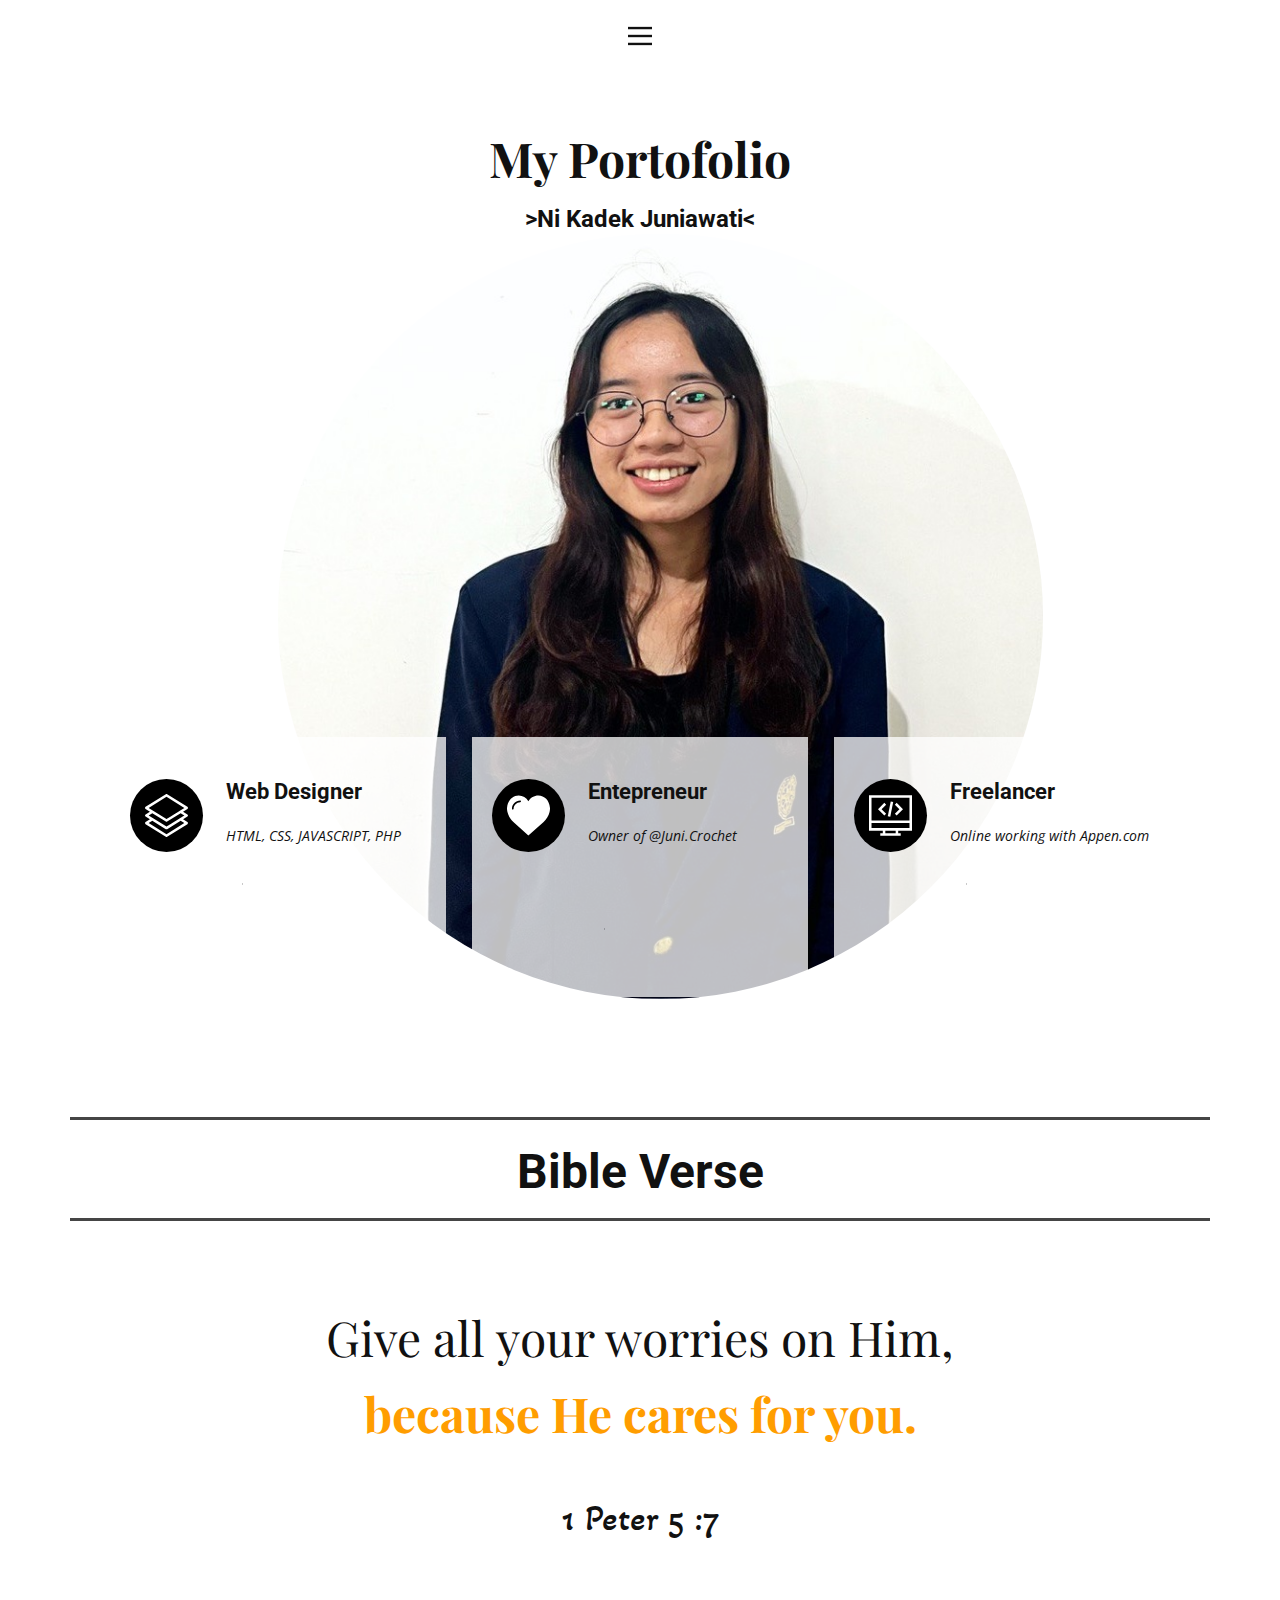
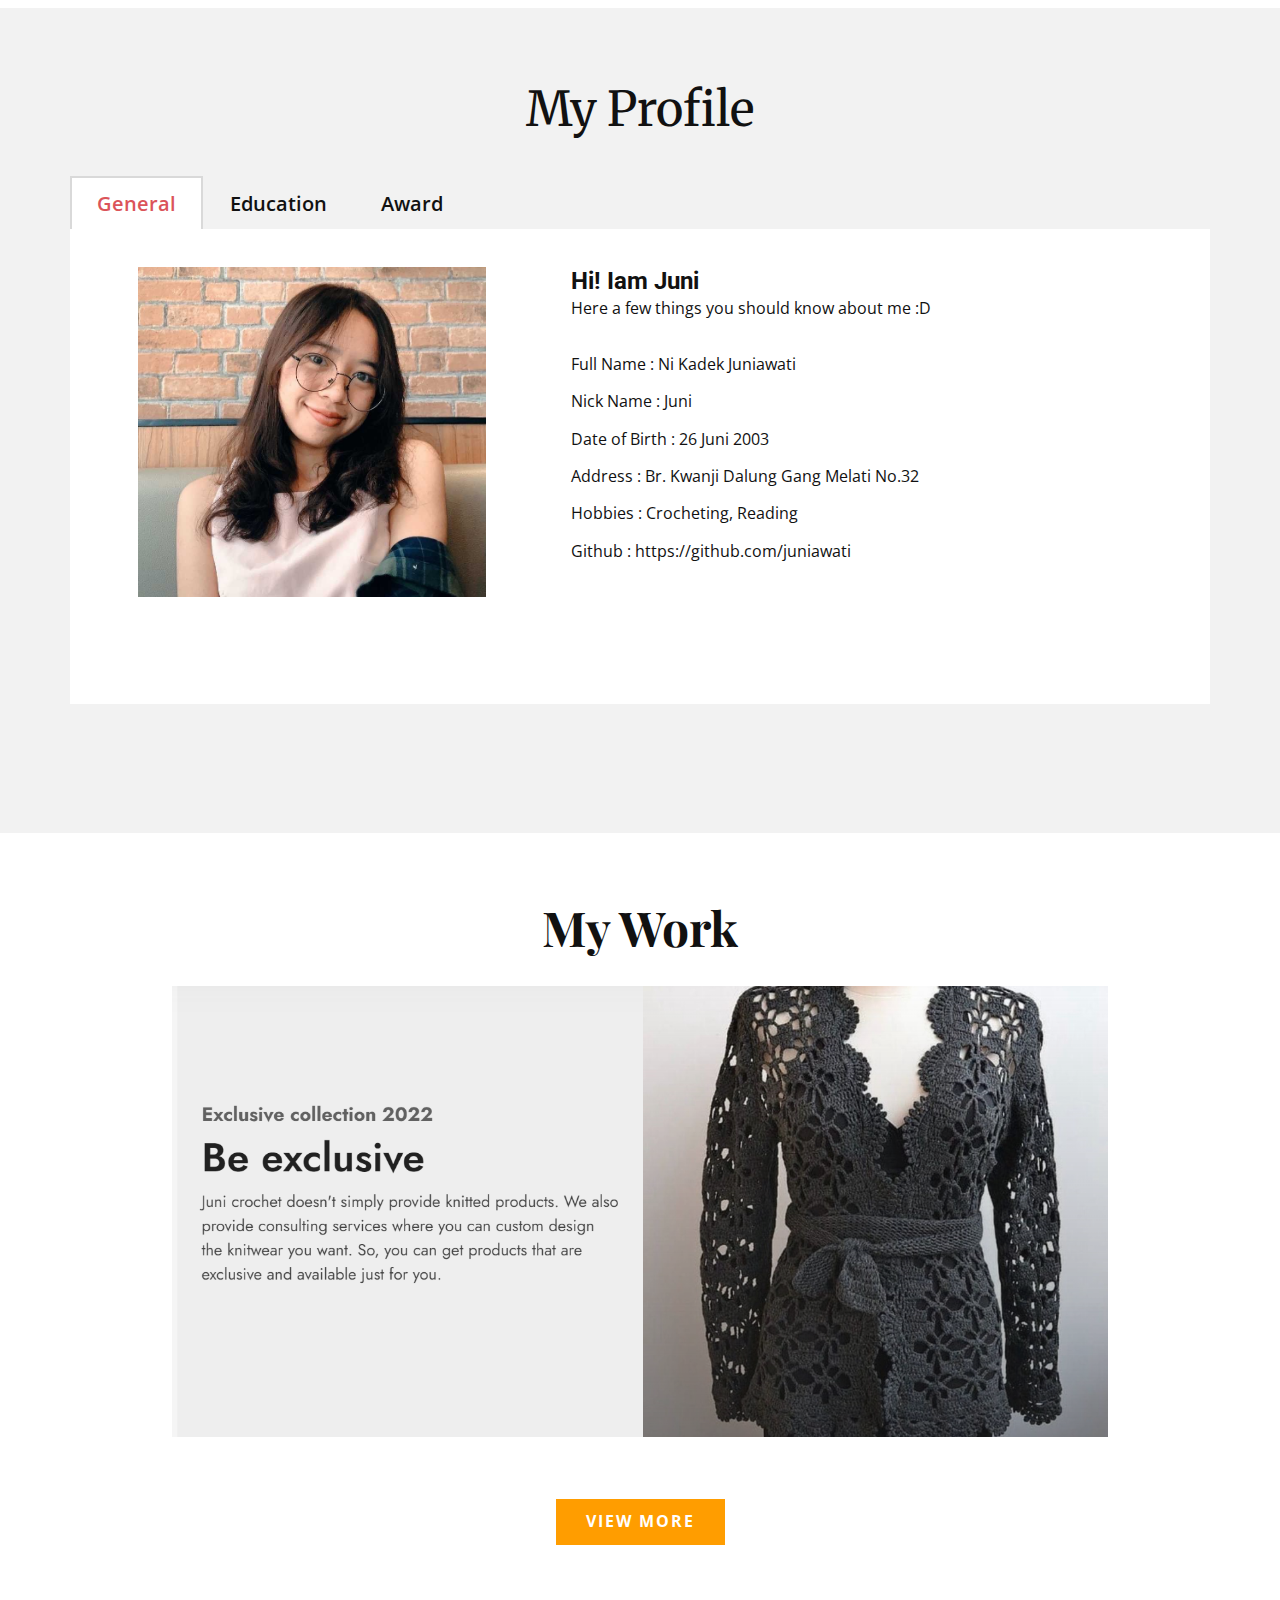
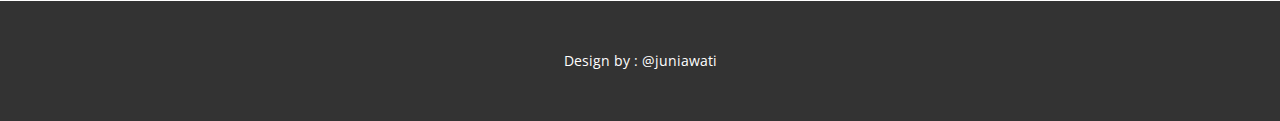
<file: index.html>
<!DOCTYPE html>
<html style="font-size: 16px;" lang="en"><head>
    <meta name="viewport" content="width=device-width, initial-scale=1.0">
    <meta charset="utf-8">
    <meta name="keywords" content="Mark Hudson resume, Oh feel if up to till like.&nbsp;He an thing rapid these after going drawn or.Timed she his law the spoil round defer.">
    <meta name="description" content="">
    <title>Home</title>
    <link rel="stylesheet" href="nicepage.css" media="screen">
<link rel="stylesheet" href="Home.css" media="screen">
    <script class="u-script" type="text/javascript" src="jquery.js" defer=""></script>
    <script class="u-script" type="text/javascript" src="nicepage.js" defer=""></script>
    <meta name="generator" content="Nicepage 4.20.1, nicepage.com">
    <link id="u-theme-google-font" rel="stylesheet" href="https://fonts.googleapis.com/css?family=Roboto:100,100i,300,300i,400,400i,500,500i,700,700i,900,900i|Open+Sans:300,300i,400,400i,500,500i,600,600i,700,700i,800,800i">
    <link id="u-page-google-font" rel="stylesheet" href="https://fonts.googleapis.com/css?family=Playfair+Display:400,400i,500,500i,600,600i,700,700i,800,800i,900,900i|Merriweather:300,300i,400,400i,700,700i,900,900i|Akaya+Kanadaka:400">
    
    
    
    
    
    <script type="application/ld+json">{
		"@context": "http://schema.org",
		"@type": "Organization",
		"name": ""
}</script>
    <meta name="theme-color" content="#478ac9">
    <meta property="og:title" content="Home">
    <meta property="og:type" content="website">
  </head>
  <body data-home-page="Home.html" data-home-page-title="Home" class="u-body u-xl-mode" data-lang="en"><header class="u-clearfix u-header u-header" id="sec-962d"><div class="u-clearfix u-sheet u-sheet-1">
        <nav class="u-align-left u-menu u-menu-hamburger u-offcanvas u-menu-1" data-responsive-from="XL">
          <div class="menu-collapse">
            <a class="u-button-style u-nav-link" href="#" style="padding: 4px 0px; font-size: calc(1em + 8px);">
              <svg class="u-svg-link" preserveAspectRatio="xMidYMin slice" viewBox="0 0 302 302" style=""><use xmlns:xlink="http://www.w3.org/1999/xlink" xlink:href="#svg-5c50"></use></svg>
              <svg xmlns="http://www.w3.org/2000/svg" xmlns:xlink="http://www.w3.org/1999/xlink" version="1.1" id="svg-5c50" x="0px" y="0px" viewBox="0 0 302 302" style="enable-background:new 0 0 302 302;" xml:space="preserve" class="u-svg-content"><g><rect y="36" width="302" height="30"></rect><rect y="236" width="302" height="30"></rect><rect y="136" width="302" height="30"></rect>
</g><g></g><g></g><g></g><g></g><g></g><g></g><g></g><g></g><g></g><g></g><g></g><g></g><g></g><g></g><g></g></svg>
            </a>
          </div>
          <div class="u-nav-container">
            <ul class="u-nav u-unstyled u-nav-1"><li class="u-nav-item"><a class="u-button-style u-nav-link u-text-active-palette-1-base u-text-hover-palette-2-base" href="Home.html" style="padding: 10px 20px;">Home</a>
</li><li class="u-nav-item"><a class="u-button-style u-nav-link u-text-active-palette-1-base u-text-hover-palette-2-base" href="About.html" style="padding: 10px 20px;">About</a>
</li><li class="u-nav-item"><a class="u-button-style u-nav-link u-text-active-palette-1-base u-text-hover-palette-2-base" href="Contact.html" style="padding: 10px 20px;">Contact</a>
</li></ul>
          </div>
          <div class="u-nav-container-collapse">
            <div class="u-align-center u-black u-container-style u-inner-container-layout u-opacity u-opacity-95 u-sidenav">
              <div class="u-inner-container-layout u-sidenav-overflow">
                <div class="u-menu-close"></div>
                <ul class="u-align-center u-nav u-popupmenu-items u-unstyled u-nav-2"><li class="u-nav-item"><a class="u-button-style u-nav-link" href="Home.html">Home</a>
</li><li class="u-nav-item"><a class="u-button-style u-nav-link" href="About.html">About</a>
</li><li class="u-nav-item"><a class="u-button-style u-nav-link" href="Contact.html">Contact</a>
</li></ul>
              </div>
            </div>
            <div class="u-black u-menu-overlay u-opacity u-opacity-70"></div>
          </div>
        </nav>
      </div></header>
    <section class="u-align-center u-clearfix u-section-1" id="carousel_6c51">
      <div class="u-clearfix u-sheet u-sheet-1">
        <h2 class="u-custom-font u-font-playfair-display u-text u-text-1">My Portofolio</h2>
        <h4 class="u-text u-text-2">&gt;Ni Kadek Juniawati&lt;</h4>
        <div alt="" class="u-image u-image-circle u-image-1" data-image-width="955" data-image-height="799"></div>
        <div class="u-expanded-width-lg u-expanded-width-md u-expanded-width-sm u-expanded-width-xs u-list u-list-1">
          <div class="u-repeater u-repeater-1">
            <div class="u-container-style u-list-item u-opacity u-opacity-75 u-repeater-item u-white u-list-item-1">
              <div class="u-container-layout u-similar-container u-container-layout-1"><span class="u-black u-icon u-icon-circle u-icon-1"><svg class="u-svg-link" preserveAspectRatio="xMidYMin slice" viewBox="0 0 512.002 512.002" style=""><use xmlns:xlink="http://www.w3.org/1999/xlink" xlink:href="#svg-25d3"></use></svg><svg class="u-svg-content" viewBox="0 0 512.002 512.002" x="0px" y="0px" id="svg-25d3" style="enable-background:new 0 0 512.002 512.002;"><g><g><path d="M512.001,255.969c-0.011-5.193-2.708-10.011-7.129-12.737l-52.034-32.076l52.089-32.421    c4.393-2.734,7.066-7.539,7.074-12.712c0.008-5.174-2.651-9.987-7.036-12.734l-241-151c-4.871-3.052-11.058-3.052-15.929,0    l-241,151c-4.384,2.747-7.043,7.56-7.036,12.734c0.008,5.174,2.681,9.979,7.074,12.712l51.732,32.198L7.051,243.282    c-4.39,2.744-7.055,7.557-7.05,12.734c0.005,5.177,2.679,9.985,7.074,12.721l51.732,32.198L7.051,333.282    c-4.383,2.74-7.047,7.543-7.05,12.712s2.656,9.975,7.036,12.719l241,151c2.436,1.526,5.2,2.289,7.964,2.289    c2.764,0,5.529-0.763,7.964-2.289l241-151c4.394-2.753,7.055-7.581,7.036-12.766c-0.019-5.185-2.715-9.993-7.129-12.714    l-52.034-32.076l52.089-32.421C509.336,265.992,512.012,261.162,512.001,255.969z M43.32,165.96L256.001,32.703L468.682,165.96    c-2.044,1.272-206.586,128.58-212.681,132.374L43.32,165.96z M468.584,346.106L256.001,479.301L43.278,346.018l43.889-27.431    l160.908,100.15c2.426,1.51,5.176,2.265,7.926,2.265c2.75,0,5.5-0.755,7.926-2.265l160.464-99.874L468.584,346.106z     M256.001,388.334L43.345,255.976l43.822-27.389l160.908,100.15c2.426,1.51,5.176,2.265,7.926,2.265c2.75,0,5.5-0.755,7.926-2.265    l160.464-99.874l44.125,27.2C467.297,256.822,261.631,384.829,256.001,388.334z"></path>
</g>
</g></svg>
            
            
          </span>
                <div class="u-container-style u-group u-group-1">
                  <div class="u-container-layout u-container-layout-2">
                    <h4 class="u-text u-text-3">Web Designer</h4>
                    <p class="u-text u-text-4">HTML, CSS, JAVASCRIPT, PHP</p><span class="u-icon u-icon-circle u-text-black u-icon-2"><svg class="u-svg-link" preserveAspectRatio="xMidYMin slice" viewBox="0 0 268.832 268.832" style=""><use xmlns:xlink="http://www.w3.org/1999/xlink" xlink:href="#svg-ffa2"></use></svg><svg class="u-svg-content" viewBox="0 0 268.832 268.832" x="0px" y="0px" id="svg-ffa2" style="enable-background:new 0 0 268.832 268.832;"><g><path d="M265.171,125.577l-80-80c-4.881-4.881-12.797-4.881-17.678,0c-4.882,4.882-4.882,12.796,0,17.678l58.661,58.661H12.5   c-6.903,0-12.5,5.597-12.5,12.5c0,6.902,5.597,12.5,12.5,12.5h213.654l-58.659,58.661c-4.882,4.882-4.882,12.796,0,17.678   c2.44,2.439,5.64,3.661,8.839,3.661s6.398-1.222,8.839-3.661l79.998-80C270.053,138.373,270.053,130.459,265.171,125.577z"></path>
</g></svg></span>
                  </div>
                </div>
              </div>
            </div>
            <div class="u-container-style u-list-item u-opacity u-opacity-75 u-repeater-item u-white u-list-item-2">
              <div class="u-container-layout u-similar-container u-container-layout-3"><span class="u-black u-icon u-icon-circle u-icon-3"><svg class="u-svg-link" preserveAspectRatio="xMidYMin slice" viewBox="0 0 51.997 51.997" style=""><use xmlns:xlink="http://www.w3.org/1999/xlink" xlink:href="#svg-d35a"></use></svg><svg class="u-svg-content" viewBox="0 0 51.997 51.997" x="0px" y="0px" id="svg-d35a" style="enable-background:new 0 0 51.997 51.997;"><path d="M51.911,16.242C51.152,7.888,45.239,1.827,37.839,1.827c-4.93,0-9.444,2.653-11.984,6.905
	c-2.517-4.307-6.846-6.906-11.697-6.906c-7.399,0-13.313,6.061-14.071,14.415c-0.06,0.369-0.306,2.311,0.442,5.478
	c1.078,4.568,3.568,8.723,7.199,12.013l18.115,16.439l18.426-16.438c3.631-3.291,6.121-7.445,7.199-12.014
	C52.216,18.553,51.97,16.611,51.911,16.242z M15.999,9.904c-4.411,0-8,3.589-8,8c0,0.553-0.447,1-1,1s-1-0.447-1-1
	c0-5.514,4.486-10,10-10c0.553,0,1,0.447,1,1S16.551,9.904,15.999,9.904z"></path></svg>
            
            
          </span>
                <div class="u-container-style u-group u-video-cover u-group-2">
                  <div class="u-container-layout u-container-layout-4">
                    <h4 class="u-text u-text-default u-text-5">Entepreneur</h4>
                    <p class="u-text u-text-6">Owner of @Juni.Crochet<br>
                      <br>
                      <br>
                    </p><span class="u-icon u-icon-circle u-text-black u-icon-4"><svg class="u-svg-link" preserveAspectRatio="xMidYMin slice" viewBox="0 0 268.832 268.832" style=""><use xmlns:xlink="http://www.w3.org/1999/xlink" xlink:href="#svg-e31f"></use></svg><svg class="u-svg-content" viewBox="0 0 268.832 268.832" x="0px" y="0px" id="svg-e31f" style="enable-background:new 0 0 268.832 268.832;"><g><path d="M265.171,125.577l-80-80c-4.881-4.881-12.797-4.881-17.678,0c-4.882,4.882-4.882,12.796,0,17.678l58.661,58.661H12.5   c-6.903,0-12.5,5.597-12.5,12.5c0,6.902,5.597,12.5,12.5,12.5h213.654l-58.659,58.661c-4.882,4.882-4.882,12.796,0,17.678   c2.44,2.439,5.64,3.661,8.839,3.661s6.398-1.222,8.839-3.661l79.998-80C270.053,138.373,270.053,130.459,265.171,125.577z"></path>
</g></svg></span>
                  </div>
                </div>
              </div>
            </div>
            <div class="u-container-style u-list-item u-opacity u-opacity-75 u-repeater-item u-white u-list-item-3">
              <div class="u-container-layout u-similar-container u-container-layout-5"><span class="u-black u-icon u-icon-circle u-icon-5"><svg class="u-svg-link" preserveAspectRatio="xMidYMin slice" viewBox="0 0 512 512" style=""><use xmlns:xlink="http://www.w3.org/1999/xlink" xlink:href="#svg-26fe"></use></svg><svg class="u-svg-content" viewBox="0 0 512 512" x="0px" y="0px" id="svg-26fe" style="enable-background:new 0 0 512 512;"><g><g><path d="M0,15.845v420.259h164.332v30.049h-30.036v30.001h243.407v-30.001h-30.036v-30.049H512V15.845H0z M317.665,466.153    H194.334v-30.049h123.332V466.153z M481.999,406.103H30.001v-60.075h451.997V406.103z M481.999,316.027H30.001V45.847h451.997    V316.027z"></path>
</g>
</g><g><g><polygon points="203.943,126.712 182.729,105.498 107.29,180.937 182.729,256.375 203.943,235.161 149.718,180.937   "></polygon>
</g>
</g><g><g><polygon points="329.271,105.498 308.057,126.712 362.282,180.937 308.057,235.161 329.271,256.375 404.709,180.937   "></polygon>
</g>
</g><g><g><rect x="166.742" y="165.947" transform="matrix(0.1951 -0.9808 0.9808 0.1951 28.5815 396.7237)" width="178.511" height="30.002"></rect>
</g>
</g></svg>
            
            
          </span>
                <div class="u-container-style u-group u-video-cover u-group-3">
                  <div class="u-container-layout u-container-layout-6">
                    <h4 class="u-text u-text-default u-text-7">Freelancer</h4>
                    <p class="u-text u-text-8">Online working with Appen.com</p><span class="u-icon u-icon-circle u-text-black u-icon-6"><svg class="u-svg-link" preserveAspectRatio="xMidYMin slice" viewBox="0 0 268.832 268.832" style=""><use xmlns:xlink="http://www.w3.org/1999/xlink" xlink:href="#svg-7e76"></use></svg><svg class="u-svg-content" viewBox="0 0 268.832 268.832" x="0px" y="0px" id="svg-7e76" style="enable-background:new 0 0 268.832 268.832;"><g><path d="M265.171,125.577l-80-80c-4.881-4.881-12.797-4.881-17.678,0c-4.882,4.882-4.882,12.796,0,17.678l58.661,58.661H12.5   c-6.903,0-12.5,5.597-12.5,12.5c0,6.902,5.597,12.5,12.5,12.5h213.654l-58.659,58.661c-4.882,4.882-4.882,12.796,0,17.678   c2.44,2.439,5.64,3.661,8.839,3.661s6.398-1.222,8.839-3.661l79.998-80C270.053,138.373,270.053,130.459,265.171,125.577z"></path>
</g></svg></span>
                  </div>
                </div>
              </div>
            </div>
          </div>
        </div>
      </div>
    </section>
    <section class="u-align-center u-clearfix u-section-2" id="carousel_48ee">
      <div class="u-clearfix u-sheet u-sheet-1">
        <div class="u-clearfix u-expanded-width u-layout-wrap u-layout-wrap-1">
          <div class="u-gutter-0 u-layout">
            <div class="u-layout-row">
              <div class="u-container-style u-layout-cell u-size-60 u-layout-cell-1">
                <div class="u-container-layout u-container-layout-1">
                  <h5 class="u-align-center u-text u-text-1">Bible Verse</h5>
                </div>
              </div>
            </div>
          </div>
        </div>
        <div class="u-border-3 u-border-grey-dark-1 u-expanded-width u-line u-line-horizontal u-line-1"></div>
        <div class="u-border-3 u-border-grey-dark-1 u-expanded-width u-line u-line-horizontal u-line-2"></div>
        <h2 class="u-custom-font u-font-playfair-display u-text u-text-2">Give all your worries on Him, <br>
          <span style="font-weight: 700;" class="u-text-palette-3-base"> because He cares for you.</span>
        </h2>
        <p class="u-custom-font u-text u-text-3">1 Peter 5 :7</p>
      </div>
    </section>
    <section class="u-align-center u-clearfix u-grey-5 u-section-3" id="sec-2a4e">
      <div class="u-clearfix u-sheet u-sheet-1">
        <h1 class="u-custom-font u-font-merriweather u-text u-text-default u-text-1">My Profile<span style="font-size: 3.75rem;"></span>
        </h1>
        <div class="u-expanded-width u-tabs u-tabs-1">
          <ul class="u-border-1 u-border-grey-25 u-tab-list u-unstyled" role="tablist">
            <li class="u-tab-item" role="presentation">
              <a class="active u-active-white u-border-2 u-border-active-grey-15 u-border-hover-grey-15 u-border-no-bottom u-button-style u-tab-link u-text-active-palette-2-base u-text-hover-black u-tab-link-1" id="link-tab-0da5" href="#tab-0da5" role="tab" aria-controls="tab-0da5" aria-selected="true">General</a>
            </li>
            <li class="u-tab-item" role="presentation">
              <a class="u-active-white u-border-2 u-border-active-grey-15 u-border-hover-grey-15 u-border-no-bottom u-button-style u-tab-link u-text-active-palette-2-base u-text-hover-black u-tab-link-2" id="link-tab-14b7" href="#tab-14b7" role="tab" aria-controls="tab-14b7" aria-selected="false">Education</a>
            </li>
            <li class="u-tab-item" role="presentation">
              <a class="u-active-white u-border-2 u-border-active-grey-15 u-border-hover-grey-15 u-border-no-bottom u-button-style u-tab-link u-text-active-palette-2-base u-text-hover-black u-tab-link-3" id="link-tab-2917" href="#tab-2917" role="tab" aria-controls="tab-2917" aria-selected="false">Award</a>
            </li>
          </ul>
          <div class="u-tab-content">
            <div class="u-align-left u-container-style u-tab-active u-tab-pane u-white u-tab-pane-1" id="tab-0da5" role="tabpanel" aria-labelledby="link-tab-0da5">
              <div class="u-container-layout u-container-layout-1">
                <img alt="" class="u-expanded-width-xs u-image u-image-default u-image-1" data-image-width="813" data-image-height="1084" src="images/photo_2022-11-02_11-23-20.jpg">
                <h4 class="u-text u-text-2">Hi! Iam Juni</h4>
                <p class="u-text u-text-3">Here a few things you should know about me :D</p>
                <p class="u-text u-text-4">Full Name : Ni Kadek Juniawati&nbsp;<br>Nick Name : Juni<br>Date of Birth : 26 Juni 2003<br>Address : Br. Kwanji Dalung Gang Melati No.32<br>Hobbies : Crocheting, Reading<br>Github :&nbsp;https://github.com/juniawati<br>
                  <br>
                </p>
              </div>
            </div>
            <div class="u-align-left u-container-style u-tab-pane u-white u-tab-pane-2" id="tab-14b7" role="tabpanel" aria-labelledby="link-tab-14b7">
              <div class="u-container-layout u-container-layout-2">
                <div class="u-clearfix u-expanded-width u-gutter-20 u-layout-wrap u-layout-wrap-1">
                  <div class="u-layout">
                    <div class="u-layout-row">
                      <div class="u-align-center u-border-no-bottom u-border-no-left u-border-no-right u-border-no-top u-container-style u-layout-cell u-left-cell u-size-15 u-white u-layout-cell-1">
                        <div class="u-border-2 u-border-grey-75 u-container-layout u-valign-bottom u-container-layout-3">
                          <h5 class="u-text u-text-5">2009 - 2014</h5>
                          <h3 class="u-text u-text-6">SDN 2&nbsp;<br>SEMPIDI
                          </h3>
                          <a href="" class="u-border-none u-border-radius-50 u-btn u-btn-round u-button-style u-hover-palette-4-light-2 u-palette-3-light-2 u-btn-1">Elementary School</a>
                        </div>
                      </div>
                      <div class="u-align-center u-container-style u-layout-cell u-size-15 u-white u-layout-cell-2">
                        <div class="u-border-2 u-border-grey-75 u-container-layout u-valign-bottom u-container-layout-4">
                          <h5 class="u-text u-text-7">2015 - 2017</h5>
                          <h3 class="u-text u-text-8">SMP Negeri 5 Mengwi</h3>
                          <a href="" class="u-border-none u-border-radius-50 u-btn u-btn-round u-button-style u-hover-palette-4-light-2 u-palette-3-light-2 u-btn-2">Junior High School</a>
                        </div>
                      </div>
                      <div class="u-align-center u-border-no-bottom u-border-no-left u-border-no-right u-border-no-top u-container-style u-layout-cell u-size-15 u-white u-layout-cell-3">
                        <div class="u-border-2 u-border-grey-75 u-container-layout u-valign-bottom u-container-layout-5">
                          <h5 class="u-text u-text-9">2018 - 2020</h5>
                          <h3 class="u-text u-text-10">SMK Triatma Jaya Badung</h3>
                          <a href="" class="u-border-none u-border-radius-50 u-btn u-btn-round u-button-style u-hover-palette-4-light-2 u-palette-3-light-2 u-btn-3">Vocational High School</a>
                        </div>
                      </div>
                      <div class="u-align-center u-border-no-bottom u-border-no-left u-border-no-right u-border-no-top u-container-style u-layout-cell u-right-cell u-size-15 u-white u-layout-cell-4">
                        <div class="u-border-2 u-border-grey-75 u-container-layout u-valign-bottom u-container-layout-6">
                          <h5 class="u-text u-text-11">2021 -</h5>
                          <h3 class="u-text u-text-12">Universitas Udayana</h3>
                          <a href="" class="u-border-radius-50 u-btn u-button-style u-hover-palette-4-light-2 u-palette-3-light-2 u-btn-4">College</a>
                        </div>
                      </div>
                    </div>
                  </div>
                </div>
              </div>
            </div>
            <div class="u-align-left u-container-style u-tab-pane u-white u-tab-pane-3" id="tab-2917" role="tabpanel" aria-labelledby="link-tab-2917">
              <div class="u-container-layout u-container-layout-7">
                <h4 class="u-text u-text-default u-text-13">1. Juara 1 Karya Ilmiah Remaja</h4>
                <h4 class="u-text u-text-default u-text-14">2. Harapan 1 Karya Tulis Ilmiah&nbsp;</h4>
                <h4 class="u-text u-text-default u-text-15">3. Juara 1 Story Telling</h4>
                <h4 class="u-text u-text-default u-text-16">4. Lolos pendanaan P2MW dari Kemendikbudristek</h4>
              </div>
            </div>
          </div>
        </div>
      </div>
    </section>
    <section class="u-align-center u-clearfix u-section-4" id="carousel_d149">
      <div class="u-clearfix u-sheet u-sheet-1">
        <h3 class="u-custom-font u-font-playfair-display u-text u-text-1">My Work</h3>
        <div class="u-gallery u-layout-grid u-lightbox u-show-text-on-hover u-gallery-1">
          <div class="u-gallery-inner u-gallery-inner-1">
            <div class="u-effect-fade u-gallery-item">
              <div class="u-back-slide u-back-slide-1" data-image-width="1393" data-image-height="693">
                <img class="u-back-image u-expanded u-back-image-1" src="images/111.png">
              </div>
              <div class="u-over-slide u-shading u-over-slide-1">
                <h3 class="u-gallery-heading"></h3>
                <p class="u-gallery-text"></p>
              </div>
            </div>
          </div>
        </div>
        <a href="junicrochet.com" class="u-btn u-btn-rectangle u-button-style u-palette-3-base u-btn-1">view more</a>
      </div>
    </section>
    
    
    <footer class="u-align-center u-clearfix u-footer u-grey-80 u-footer" id="sec-134c"><div class="u-clearfix u-sheet u-sheet-1">
        <p class="u-small-text u-text u-text-variant u-text-1">Design by : @juniawati</p>
      </div></footer>
   
  
</body></html>
</file>
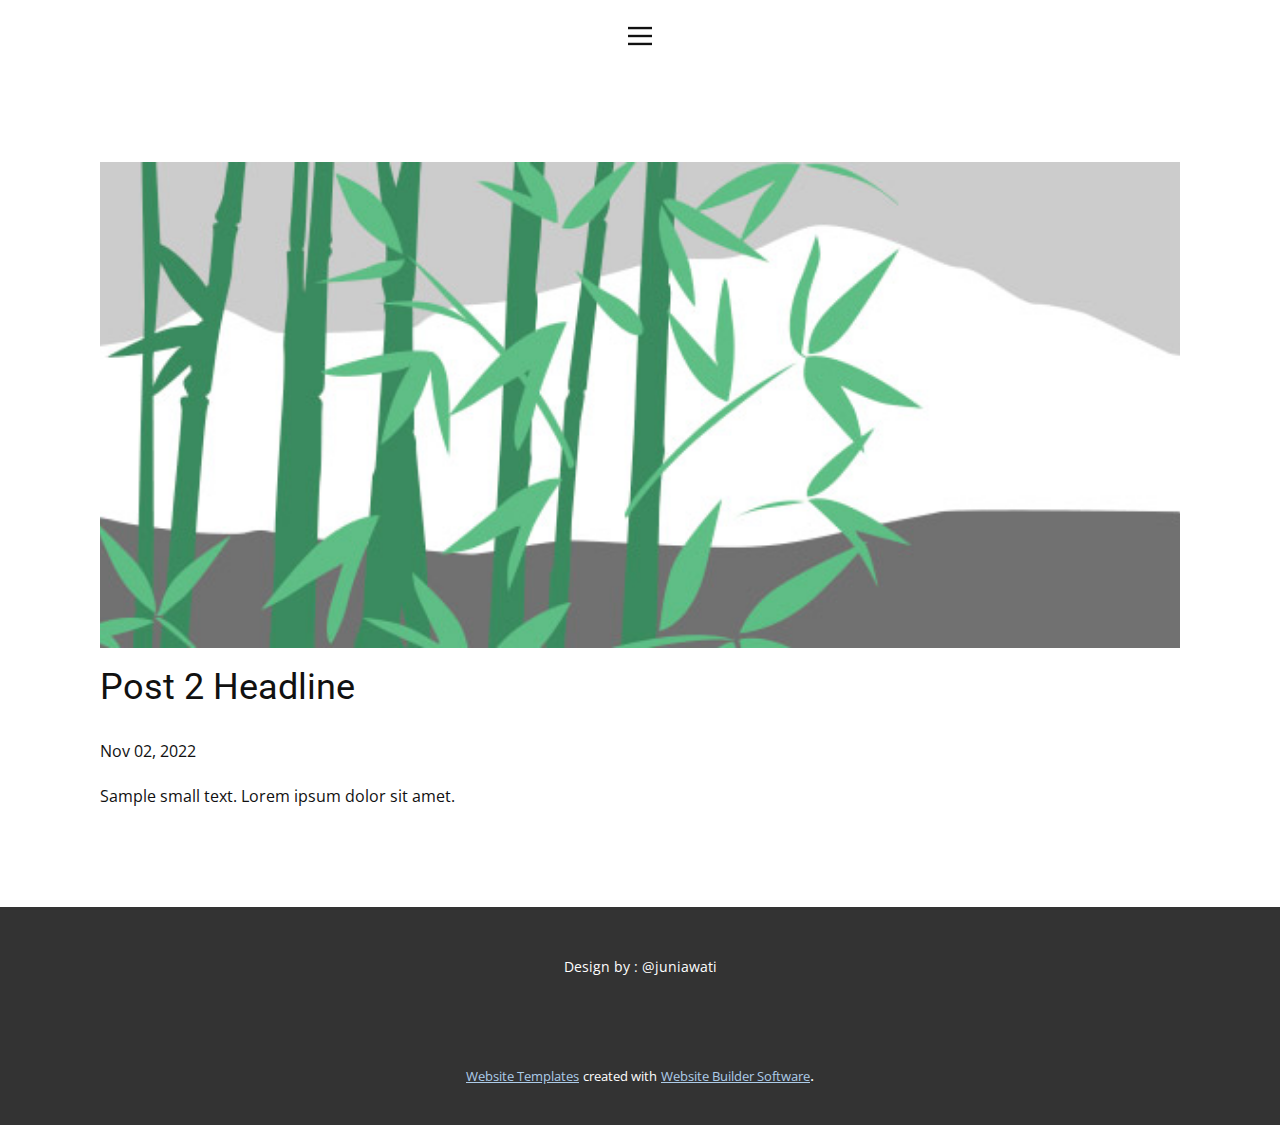
<file: blog/post-1.html>
<!DOCTYPE html>
<html style="font-size: 16px;" lang="en"><head>
    <meta name="viewport" content="width=device-width, initial-scale=1.0">
    <meta charset="utf-8">
    <meta name="keywords" content="Post 1 Headline">
    <meta name="description" content="">
    <title>Post 2 Headline</title>
    <link rel="stylesheet" href="../nicepage.css" media="screen">
<link rel="stylesheet" href="../Post-Template.css" media="screen">
    <script class="u-script" type="text/javascript" src="../jquery.js" defer=""></script>
    <script class="u-script" type="text/javascript" src="../nicepage.js" defer=""></script>
    <meta name="generator" content="Nicepage 4.20.1, nicepage.com">
    <link id="u-theme-google-font" rel="stylesheet" href="https://fonts.googleapis.com/css?family=Roboto:100,100i,300,300i,400,400i,500,500i,700,700i,900,900i|Open+Sans:300,300i,400,400i,500,500i,600,600i,700,700i,800,800i">
    
    
    <script type="application/ld+json">{
		"@context": "http://schema.org",
		"@type": "Organization",
		"name": ""
}</script>
    <meta name="theme-color" content="#478ac9">
  </head>
  <body class="u-body u-xl-mode" data-lang="en"><header class="u-clearfix u-header u-header" id="sec-962d"><div class="u-clearfix u-sheet u-sheet-1">
        <nav class="u-align-left u-menu u-menu-hamburger u-offcanvas u-menu-1" data-responsive-from="XL">
          <div class="menu-collapse">
            <a class="u-button-style u-nav-link" href="#" style="padding: 4px 0px; font-size: calc(1em + 8px);">
              <svg class="u-svg-link" preserveAspectRatio="xMidYMin slice" viewBox="0 0 302 302" style=""><use xmlns:xlink="http://www.w3.org/1999/xlink" xlink:href="#svg-5c50"></use></svg>
              <svg xmlns="http://www.w3.org/2000/svg" xmlns:xlink="http://www.w3.org/1999/xlink" version="1.1" id="svg-5c50" x="0px" y="0px" viewBox="0 0 302 302" style="enable-background:new 0 0 302 302;" xml:space="preserve" class="u-svg-content"><g><rect y="36" width="302" height="30"></rect><rect y="236" width="302" height="30"></rect><rect y="136" width="302" height="30"></rect>
</g><g></g><g></g><g></g><g></g><g></g><g></g><g></g><g></g><g></g><g></g><g></g><g></g><g></g><g></g><g></g></svg>
            </a>
          </div>
          <div class="u-nav-container">
            <ul class="u-nav u-unstyled u-nav-1"><li class="u-nav-item"><a class="u-button-style u-nav-link u-text-active-palette-1-base u-text-hover-palette-2-base" href="../Home.html" style="padding: 10px 20px;">Home</a>
</li><li class="u-nav-item"><a class="u-button-style u-nav-link u-text-active-palette-1-base u-text-hover-palette-2-base" href="../About.html" style="padding: 10px 20px;">About</a>
</li><li class="u-nav-item"><a class="u-button-style u-nav-link u-text-active-palette-1-base u-text-hover-palette-2-base" href="../Contact.html" style="padding: 10px 20px;">Contact</a>
</li></ul>
          </div>
          <div class="u-nav-container-collapse">
            <div class="u-align-center u-black u-container-style u-inner-container-layout u-opacity u-opacity-95 u-sidenav">
              <div class="u-inner-container-layout u-sidenav-overflow">
                <div class="u-menu-close"></div>
                <ul class="u-align-center u-nav u-popupmenu-items u-unstyled u-nav-2"><li class="u-nav-item"><a class="u-button-style u-nav-link" href="../Home.html">Home</a>
</li><li class="u-nav-item"><a class="u-button-style u-nav-link" href="../About.html">About</a>
</li><li class="u-nav-item"><a class="u-button-style u-nav-link" href="../Contact.html">Contact</a>
</li></ul>
              </div>
            </div>
            <div class="u-black u-menu-overlay u-opacity u-opacity-70"></div>
          </div>
        </nav>
      </div></header>
    <section class="u-align-center u-clearfix u-section-1" id="sec-633d">
      <div class="u-clearfix u-sheet u-valign-middle-md u-valign-middle-sm u-valign-middle-xs u-sheet-1"><!--post_details--><!--post_details_options_json--><!--{"source":""}--><!--/post_details_options_json--><!--blog_post-->
        <div class="u-container-style u-expanded-width u-post-details u-post-details-1">
          <div class="u-container-layout u-valign-middle u-container-layout-1"><!--blog_post_image-->
            <img alt="" class="u-blog-control u-expanded-width u-image u-image-default u-image-1" src="../images/68f64b9d.jpeg"><!--/blog_post_image--><!--blog_post_header-->
            <h2 class="u-blog-control u-text u-text-1">Post 2 Headline</h2><!--/blog_post_header--><!--blog_post_metadata-->
            <div class="u-blog-control u-metadata u-metadata-1"><!--blog_post_metadata_date-->
              <span class="u-meta-date u-meta-icon">Nov 02, 2022</span><!--/blog_post_metadata_date--><!--blog_post_metadata_category-->
              <!--/blog_post_metadata_category--><!--blog_post_metadata_comments-->
              <!--/blog_post_metadata_comments-->
            </div><!--/blog_post_metadata--><!--blog_post_content-->
            <div class="u-align-justify u-blog-control u-post-content u-text u-text-2 fr-view">
  Sample small text. Lorem ipsum dolor sit amet.
  </div><!--/blog_post_content-->
          </div>
        </div><!--/blog_post--><!--/post_details-->
      </div>
    </section>
    
    
    <footer class="u-align-center u-clearfix u-footer u-grey-80 u-footer" id="sec-134c"><div class="u-clearfix u-sheet u-sheet-1">
        <p class="u-small-text u-text u-text-variant u-text-1">Design by : @juniawati</p>
      </div></footer>
    <section class="u-backlink u-clearfix u-grey-80">
      <a class="u-link" href="https://nicepage.com/website-templates" target="_blank">
        <span>Website Templates</span>
      </a>
      <p class="u-text">
        <span>created with</span>
      </p>
      <a class="u-link" href="" target="_blank">
        <span>Website Builder Software</span>
      </a>. 
    </section>
  
</body></html>
</file>
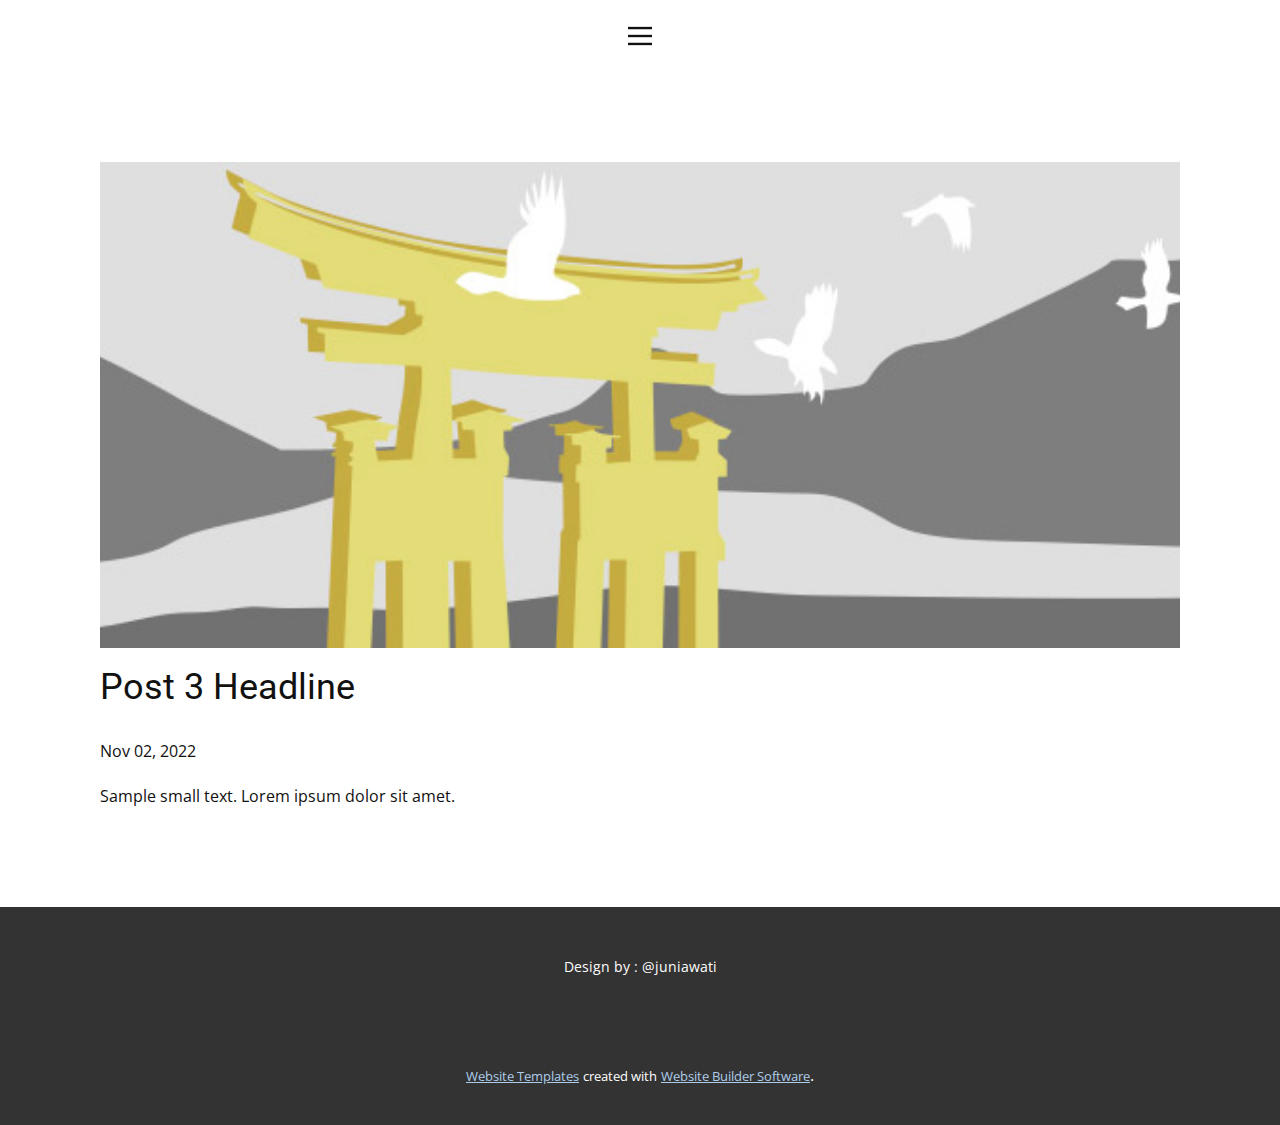
<file: blog/post-2.html>
<!DOCTYPE html>
<html style="font-size: 16px;" lang="en"><head>
    <meta name="viewport" content="width=device-width, initial-scale=1.0">
    <meta charset="utf-8">
    <meta name="keywords" content="Post 1 Headline">
    <meta name="description" content="">
    <title>Post 3 Headline</title>
    <link rel="stylesheet" href="../nicepage.css" media="screen">
<link rel="stylesheet" href="../Post-Template.css" media="screen">
    <script class="u-script" type="text/javascript" src="../jquery.js" defer=""></script>
    <script class="u-script" type="text/javascript" src="../nicepage.js" defer=""></script>
    <meta name="generator" content="Nicepage 4.20.1, nicepage.com">
    <link id="u-theme-google-font" rel="stylesheet" href="https://fonts.googleapis.com/css?family=Roboto:100,100i,300,300i,400,400i,500,500i,700,700i,900,900i|Open+Sans:300,300i,400,400i,500,500i,600,600i,700,700i,800,800i">
    
    
    <script type="application/ld+json">{
		"@context": "http://schema.org",
		"@type": "Organization",
		"name": ""
}</script>
    <meta name="theme-color" content="#478ac9">
  </head>
  <body class="u-body u-xl-mode" data-lang="en"><header class="u-clearfix u-header u-header" id="sec-962d"><div class="u-clearfix u-sheet u-sheet-1">
        <nav class="u-align-left u-menu u-menu-hamburger u-offcanvas u-menu-1" data-responsive-from="XL">
          <div class="menu-collapse">
            <a class="u-button-style u-nav-link" href="#" style="padding: 4px 0px; font-size: calc(1em + 8px);">
              <svg class="u-svg-link" preserveAspectRatio="xMidYMin slice" viewBox="0 0 302 302" style=""><use xmlns:xlink="http://www.w3.org/1999/xlink" xlink:href="#svg-5c50"></use></svg>
              <svg xmlns="http://www.w3.org/2000/svg" xmlns:xlink="http://www.w3.org/1999/xlink" version="1.1" id="svg-5c50" x="0px" y="0px" viewBox="0 0 302 302" style="enable-background:new 0 0 302 302;" xml:space="preserve" class="u-svg-content"><g><rect y="36" width="302" height="30"></rect><rect y="236" width="302" height="30"></rect><rect y="136" width="302" height="30"></rect>
</g><g></g><g></g><g></g><g></g><g></g><g></g><g></g><g></g><g></g><g></g><g></g><g></g><g></g><g></g><g></g></svg>
            </a>
          </div>
          <div class="u-nav-container">
            <ul class="u-nav u-unstyled u-nav-1"><li class="u-nav-item"><a class="u-button-style u-nav-link u-text-active-palette-1-base u-text-hover-palette-2-base" href="../Home.html" style="padding: 10px 20px;">Home</a>
</li><li class="u-nav-item"><a class="u-button-style u-nav-link u-text-active-palette-1-base u-text-hover-palette-2-base" href="../About.html" style="padding: 10px 20px;">About</a>
</li><li class="u-nav-item"><a class="u-button-style u-nav-link u-text-active-palette-1-base u-text-hover-palette-2-base" href="../Contact.html" style="padding: 10px 20px;">Contact</a>
</li></ul>
          </div>
          <div class="u-nav-container-collapse">
            <div class="u-align-center u-black u-container-style u-inner-container-layout u-opacity u-opacity-95 u-sidenav">
              <div class="u-inner-container-layout u-sidenav-overflow">
                <div class="u-menu-close"></div>
                <ul class="u-align-center u-nav u-popupmenu-items u-unstyled u-nav-2"><li class="u-nav-item"><a class="u-button-style u-nav-link" href="../Home.html">Home</a>
</li><li class="u-nav-item"><a class="u-button-style u-nav-link" href="../About.html">About</a>
</li><li class="u-nav-item"><a class="u-button-style u-nav-link" href="../Contact.html">Contact</a>
</li></ul>
              </div>
            </div>
            <div class="u-black u-menu-overlay u-opacity u-opacity-70"></div>
          </div>
        </nav>
      </div></header>
    <section class="u-align-center u-clearfix u-section-1" id="sec-633d">
      <div class="u-clearfix u-sheet u-valign-middle-md u-valign-middle-sm u-valign-middle-xs u-sheet-1"><!--post_details--><!--post_details_options_json--><!--{"source":""}--><!--/post_details_options_json--><!--blog_post-->
        <div class="u-container-style u-expanded-width u-post-details u-post-details-1">
          <div class="u-container-layout u-valign-middle u-container-layout-1"><!--blog_post_image-->
            <img alt="" class="u-blog-control u-expanded-width u-image u-image-default u-image-1" src="../images/8ad73f3c.jpeg"><!--/blog_post_image--><!--blog_post_header-->
            <h2 class="u-blog-control u-text u-text-1">Post 3 Headline</h2><!--/blog_post_header--><!--blog_post_metadata-->
            <div class="u-blog-control u-metadata u-metadata-1"><!--blog_post_metadata_date-->
              <span class="u-meta-date u-meta-icon">Nov 02, 2022</span><!--/blog_post_metadata_date--><!--blog_post_metadata_category-->
              <!--/blog_post_metadata_category--><!--blog_post_metadata_comments-->
              <!--/blog_post_metadata_comments-->
            </div><!--/blog_post_metadata--><!--blog_post_content-->
            <div class="u-align-justify u-blog-control u-post-content u-text u-text-2 fr-view">
  Sample small text. Lorem ipsum dolor sit amet.
  </div><!--/blog_post_content-->
          </div>
        </div><!--/blog_post--><!--/post_details-->
      </div>
    </section>
    
    
    <footer class="u-align-center u-clearfix u-footer u-grey-80 u-footer" id="sec-134c"><div class="u-clearfix u-sheet u-sheet-1">
        <p class="u-small-text u-text u-text-variant u-text-1">Design by : @juniawati</p>
      </div></footer>
    <section class="u-backlink u-clearfix u-grey-80">
      <a class="u-link" href="https://nicepage.com/website-templates" target="_blank">
        <span>Website Templates</span>
      </a>
      <p class="u-text">
        <span>created with</span>
      </p>
      <a class="u-link" href="" target="_blank">
        <span>Website Builder Software</span>
      </a>. 
    </section>
  
</body></html>
</file>
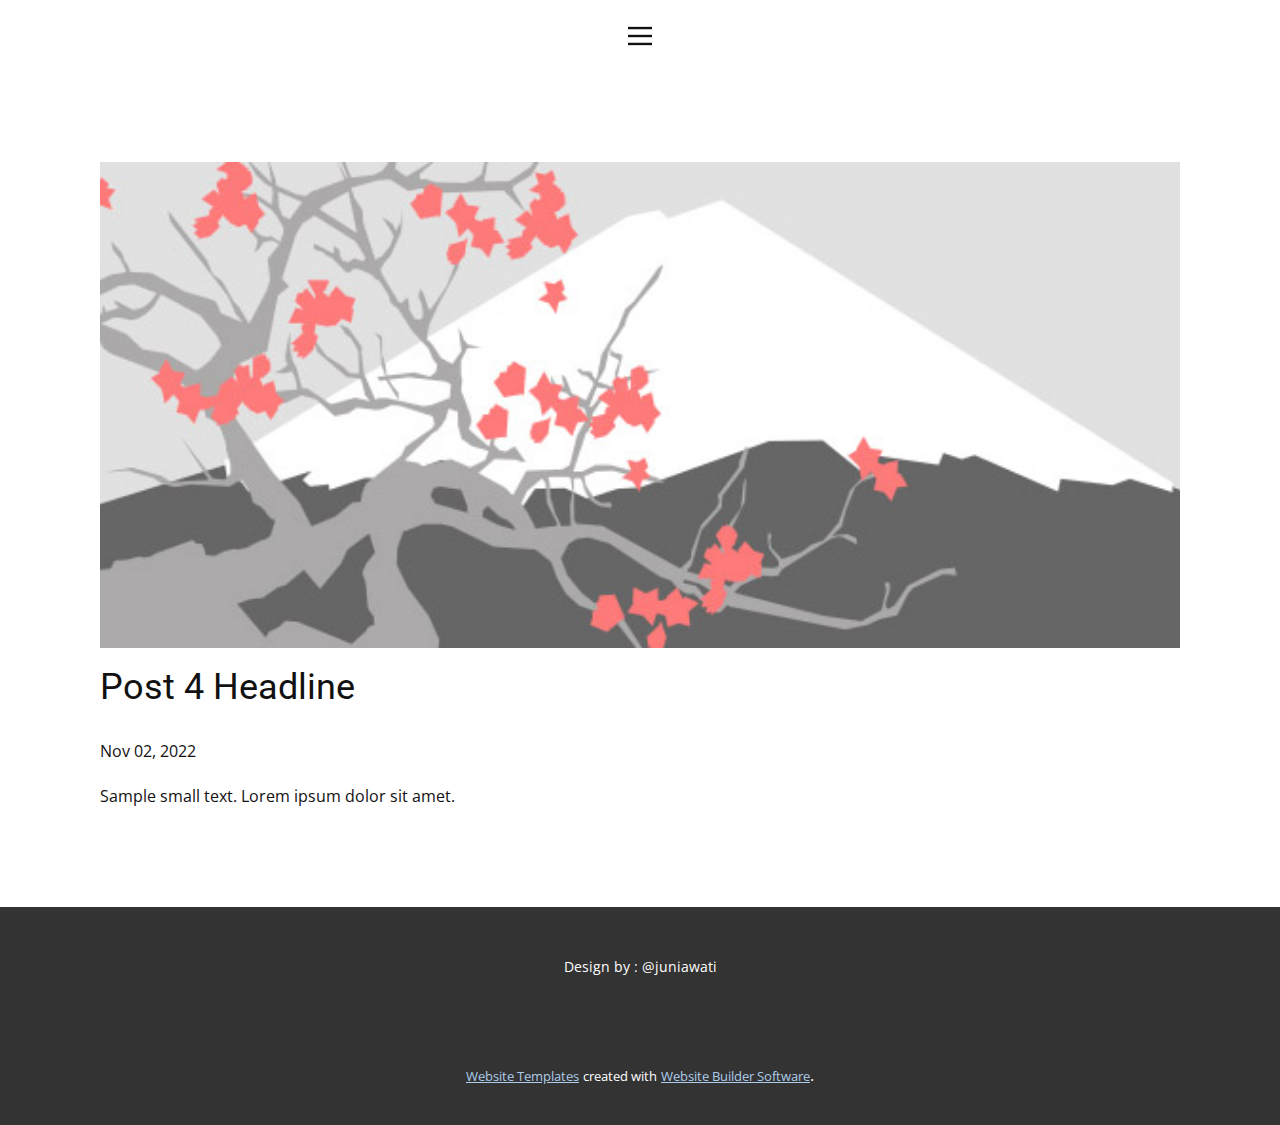
<file: blog/post-3.html>
<!DOCTYPE html>
<html style="font-size: 16px;" lang="en"><head>
    <meta name="viewport" content="width=device-width, initial-scale=1.0">
    <meta charset="utf-8">
    <meta name="keywords" content="Post 1 Headline">
    <meta name="description" content="">
    <title>Post 4 Headline</title>
    <link rel="stylesheet" href="../nicepage.css" media="screen">
<link rel="stylesheet" href="../Post-Template.css" media="screen">
    <script class="u-script" type="text/javascript" src="../jquery.js" defer=""></script>
    <script class="u-script" type="text/javascript" src="../nicepage.js" defer=""></script>
    <meta name="generator" content="Nicepage 4.20.1, nicepage.com">
    <link id="u-theme-google-font" rel="stylesheet" href="https://fonts.googleapis.com/css?family=Roboto:100,100i,300,300i,400,400i,500,500i,700,700i,900,900i|Open+Sans:300,300i,400,400i,500,500i,600,600i,700,700i,800,800i">
    
    
    <script type="application/ld+json">{
		"@context": "http://schema.org",
		"@type": "Organization",
		"name": ""
}</script>
    <meta name="theme-color" content="#478ac9">
  </head>
  <body class="u-body u-xl-mode" data-lang="en"><header class="u-clearfix u-header u-header" id="sec-962d"><div class="u-clearfix u-sheet u-sheet-1">
        <nav class="u-align-left u-menu u-menu-hamburger u-offcanvas u-menu-1" data-responsive-from="XL">
          <div class="menu-collapse">
            <a class="u-button-style u-nav-link" href="#" style="padding: 4px 0px; font-size: calc(1em + 8px);">
              <svg class="u-svg-link" preserveAspectRatio="xMidYMin slice" viewBox="0 0 302 302" style=""><use xmlns:xlink="http://www.w3.org/1999/xlink" xlink:href="#svg-5c50"></use></svg>
              <svg xmlns="http://www.w3.org/2000/svg" xmlns:xlink="http://www.w3.org/1999/xlink" version="1.1" id="svg-5c50" x="0px" y="0px" viewBox="0 0 302 302" style="enable-background:new 0 0 302 302;" xml:space="preserve" class="u-svg-content"><g><rect y="36" width="302" height="30"></rect><rect y="236" width="302" height="30"></rect><rect y="136" width="302" height="30"></rect>
</g><g></g><g></g><g></g><g></g><g></g><g></g><g></g><g></g><g></g><g></g><g></g><g></g><g></g><g></g><g></g></svg>
            </a>
          </div>
          <div class="u-nav-container">
            <ul class="u-nav u-unstyled u-nav-1"><li class="u-nav-item"><a class="u-button-style u-nav-link u-text-active-palette-1-base u-text-hover-palette-2-base" href="../Home.html" style="padding: 10px 20px;">Home</a>
</li><li class="u-nav-item"><a class="u-button-style u-nav-link u-text-active-palette-1-base u-text-hover-palette-2-base" href="../About.html" style="padding: 10px 20px;">About</a>
</li><li class="u-nav-item"><a class="u-button-style u-nav-link u-text-active-palette-1-base u-text-hover-palette-2-base" href="../Contact.html" style="padding: 10px 20px;">Contact</a>
</li></ul>
          </div>
          <div class="u-nav-container-collapse">
            <div class="u-align-center u-black u-container-style u-inner-container-layout u-opacity u-opacity-95 u-sidenav">
              <div class="u-inner-container-layout u-sidenav-overflow">
                <div class="u-menu-close"></div>
                <ul class="u-align-center u-nav u-popupmenu-items u-unstyled u-nav-2"><li class="u-nav-item"><a class="u-button-style u-nav-link" href="../Home.html">Home</a>
</li><li class="u-nav-item"><a class="u-button-style u-nav-link" href="../About.html">About</a>
</li><li class="u-nav-item"><a class="u-button-style u-nav-link" href="../Contact.html">Contact</a>
</li></ul>
              </div>
            </div>
            <div class="u-black u-menu-overlay u-opacity u-opacity-70"></div>
          </div>
        </nav>
      </div></header>
    <section class="u-align-center u-clearfix u-section-1" id="sec-633d">
      <div class="u-clearfix u-sheet u-valign-middle-md u-valign-middle-sm u-valign-middle-xs u-sheet-1"><!--post_details--><!--post_details_options_json--><!--{"source":""}--><!--/post_details_options_json--><!--blog_post-->
        <div class="u-container-style u-expanded-width u-post-details u-post-details-1">
          <div class="u-container-layout u-valign-middle u-container-layout-1"><!--blog_post_image-->
            <img alt="" class="u-blog-control u-expanded-width u-image u-image-default u-image-1" src="../images/0fd3416c.jpeg"><!--/blog_post_image--><!--blog_post_header-->
            <h2 class="u-blog-control u-text u-text-1">Post 4 Headline</h2><!--/blog_post_header--><!--blog_post_metadata-->
            <div class="u-blog-control u-metadata u-metadata-1"><!--blog_post_metadata_date-->
              <span class="u-meta-date u-meta-icon">Nov 02, 2022</span><!--/blog_post_metadata_date--><!--blog_post_metadata_category-->
              <!--/blog_post_metadata_category--><!--blog_post_metadata_comments-->
              <!--/blog_post_metadata_comments-->
            </div><!--/blog_post_metadata--><!--blog_post_content-->
            <div class="u-align-justify u-blog-control u-post-content u-text u-text-2 fr-view">
  Sample small text. Lorem ipsum dolor sit amet.
  </div><!--/blog_post_content-->
          </div>
        </div><!--/blog_post--><!--/post_details-->
      </div>
    </section>
    
    
    <footer class="u-align-center u-clearfix u-footer u-grey-80 u-footer" id="sec-134c"><div class="u-clearfix u-sheet u-sheet-1">
        <p class="u-small-text u-text u-text-variant u-text-1">Design by : @juniawati</p>
      </div></footer>
    <section class="u-backlink u-clearfix u-grey-80">
      <a class="u-link" href="https://nicepage.com/website-templates" target="_blank">
        <span>Website Templates</span>
      </a>
      <p class="u-text">
        <span>created with</span>
      </p>
      <a class="u-link" href="" target="_blank">
        <span>Website Builder Software</span>
      </a>. 
    </section>
  
</body></html>
</file>
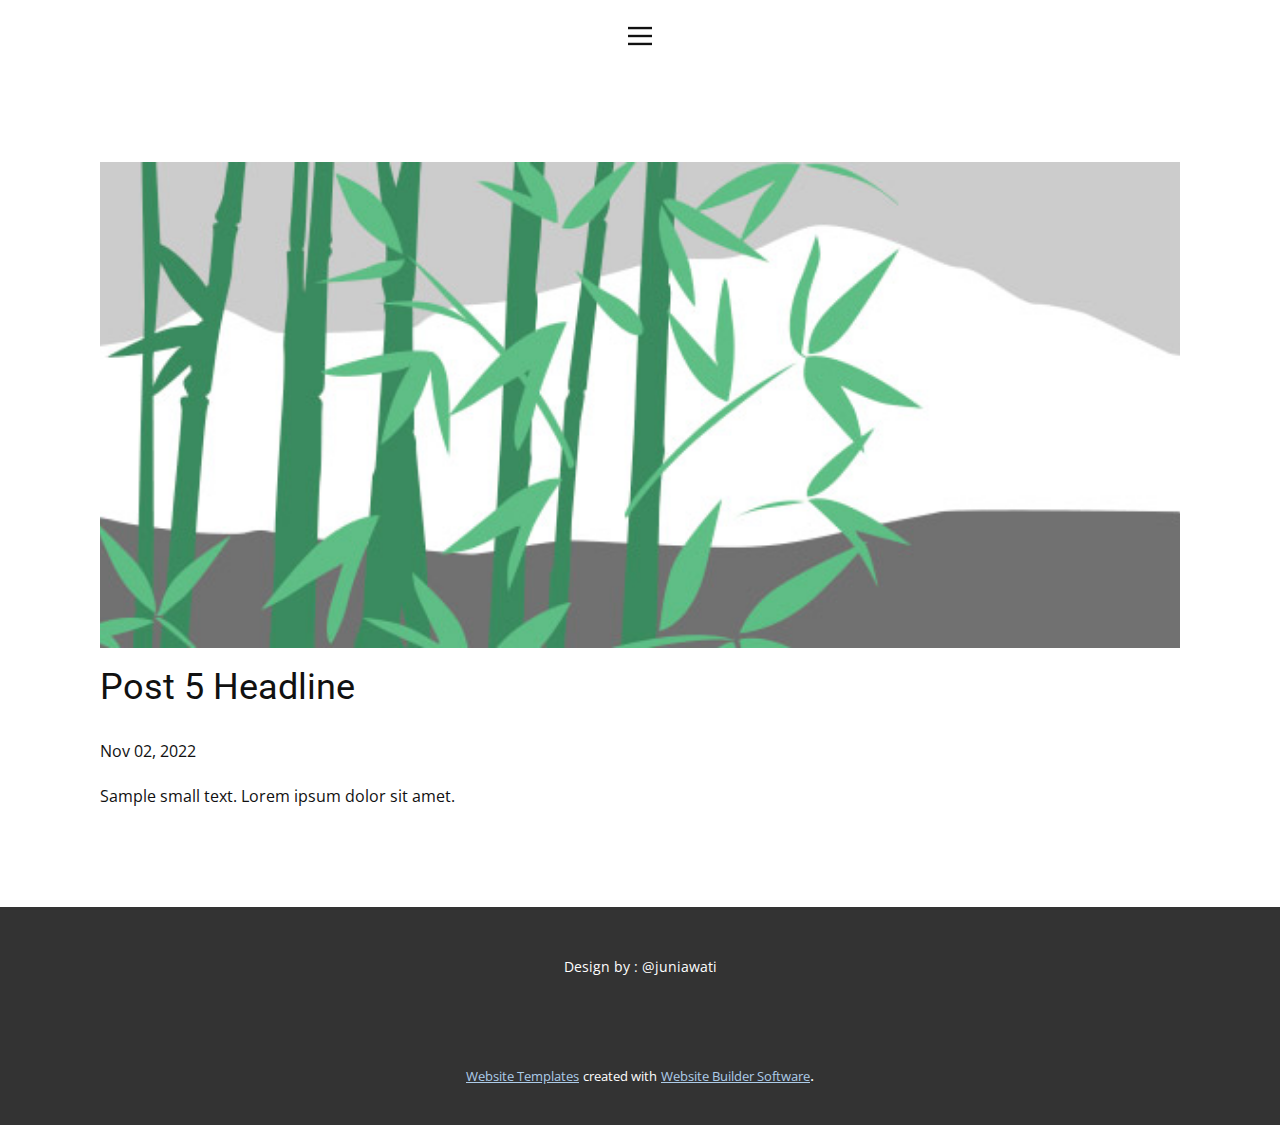
<file: blog/post-4.html>
<!DOCTYPE html>
<html style="font-size: 16px;" lang="en"><head>
    <meta name="viewport" content="width=device-width, initial-scale=1.0">
    <meta charset="utf-8">
    <meta name="keywords" content="Post 1 Headline">
    <meta name="description" content="">
    <title>Post 5 Headline</title>
    <link rel="stylesheet" href="../nicepage.css" media="screen">
<link rel="stylesheet" href="../Post-Template.css" media="screen">
    <script class="u-script" type="text/javascript" src="../jquery.js" defer=""></script>
    <script class="u-script" type="text/javascript" src="../nicepage.js" defer=""></script>
    <meta name="generator" content="Nicepage 4.20.1, nicepage.com">
    <link id="u-theme-google-font" rel="stylesheet" href="https://fonts.googleapis.com/css?family=Roboto:100,100i,300,300i,400,400i,500,500i,700,700i,900,900i|Open+Sans:300,300i,400,400i,500,500i,600,600i,700,700i,800,800i">
    
    
    <script type="application/ld+json">{
		"@context": "http://schema.org",
		"@type": "Organization",
		"name": ""
}</script>
    <meta name="theme-color" content="#478ac9">
  </head>
  <body class="u-body u-xl-mode" data-lang="en"><header class="u-clearfix u-header u-header" id="sec-962d"><div class="u-clearfix u-sheet u-sheet-1">
        <nav class="u-align-left u-menu u-menu-hamburger u-offcanvas u-menu-1" data-responsive-from="XL">
          <div class="menu-collapse">
            <a class="u-button-style u-nav-link" href="#" style="padding: 4px 0px; font-size: calc(1em + 8px);">
              <svg class="u-svg-link" preserveAspectRatio="xMidYMin slice" viewBox="0 0 302 302" style=""><use xmlns:xlink="http://www.w3.org/1999/xlink" xlink:href="#svg-5c50"></use></svg>
              <svg xmlns="http://www.w3.org/2000/svg" xmlns:xlink="http://www.w3.org/1999/xlink" version="1.1" id="svg-5c50" x="0px" y="0px" viewBox="0 0 302 302" style="enable-background:new 0 0 302 302;" xml:space="preserve" class="u-svg-content"><g><rect y="36" width="302" height="30"></rect><rect y="236" width="302" height="30"></rect><rect y="136" width="302" height="30"></rect>
</g><g></g><g></g><g></g><g></g><g></g><g></g><g></g><g></g><g></g><g></g><g></g><g></g><g></g><g></g><g></g></svg>
            </a>
          </div>
          <div class="u-nav-container">
            <ul class="u-nav u-unstyled u-nav-1"><li class="u-nav-item"><a class="u-button-style u-nav-link u-text-active-palette-1-base u-text-hover-palette-2-base" href="../Home.html" style="padding: 10px 20px;">Home</a>
</li><li class="u-nav-item"><a class="u-button-style u-nav-link u-text-active-palette-1-base u-text-hover-palette-2-base" href="../About.html" style="padding: 10px 20px;">About</a>
</li><li class="u-nav-item"><a class="u-button-style u-nav-link u-text-active-palette-1-base u-text-hover-palette-2-base" href="../Contact.html" style="padding: 10px 20px;">Contact</a>
</li></ul>
          </div>
          <div class="u-nav-container-collapse">
            <div class="u-align-center u-black u-container-style u-inner-container-layout u-opacity u-opacity-95 u-sidenav">
              <div class="u-inner-container-layout u-sidenav-overflow">
                <div class="u-menu-close"></div>
                <ul class="u-align-center u-nav u-popupmenu-items u-unstyled u-nav-2"><li class="u-nav-item"><a class="u-button-style u-nav-link" href="../Home.html">Home</a>
</li><li class="u-nav-item"><a class="u-button-style u-nav-link" href="../About.html">About</a>
</li><li class="u-nav-item"><a class="u-button-style u-nav-link" href="../Contact.html">Contact</a>
</li></ul>
              </div>
            </div>
            <div class="u-black u-menu-overlay u-opacity u-opacity-70"></div>
          </div>
        </nav>
      </div></header>
    <section class="u-align-center u-clearfix u-section-1" id="sec-633d">
      <div class="u-clearfix u-sheet u-valign-middle-md u-valign-middle-sm u-valign-middle-xs u-sheet-1"><!--post_details--><!--post_details_options_json--><!--{"source":""}--><!--/post_details_options_json--><!--blog_post-->
        <div class="u-container-style u-expanded-width u-post-details u-post-details-1">
          <div class="u-container-layout u-valign-middle u-container-layout-1"><!--blog_post_image-->
            <img alt="" class="u-blog-control u-expanded-width u-image u-image-default u-image-1" src="../images/68f64b9d.jpeg"><!--/blog_post_image--><!--blog_post_header-->
            <h2 class="u-blog-control u-text u-text-1">Post 5 Headline</h2><!--/blog_post_header--><!--blog_post_metadata-->
            <div class="u-blog-control u-metadata u-metadata-1"><!--blog_post_metadata_date-->
              <span class="u-meta-date u-meta-icon">Nov 02, 2022</span><!--/blog_post_metadata_date--><!--blog_post_metadata_category-->
              <!--/blog_post_metadata_category--><!--blog_post_metadata_comments-->
              <!--/blog_post_metadata_comments-->
            </div><!--/blog_post_metadata--><!--blog_post_content-->
            <div class="u-align-justify u-blog-control u-post-content u-text u-text-2 fr-view">
  Sample small text. Lorem ipsum dolor sit amet.
  </div><!--/blog_post_content-->
          </div>
        </div><!--/blog_post--><!--/post_details-->
      </div>
    </section>
    
    
    <footer class="u-align-center u-clearfix u-footer u-grey-80 u-footer" id="sec-134c"><div class="u-clearfix u-sheet u-sheet-1">
        <p class="u-small-text u-text u-text-variant u-text-1">Design by : @juniawati</p>
      </div></footer>
    <section class="u-backlink u-clearfix u-grey-80">
      <a class="u-link" href="https://nicepage.com/website-templates" target="_blank">
        <span>Website Templates</span>
      </a>
      <p class="u-text">
        <span>created with</span>
      </p>
      <a class="u-link" href="" target="_blank">
        <span>Website Builder Software</span>
      </a>. 
    </section>
  
</body></html>
</file>
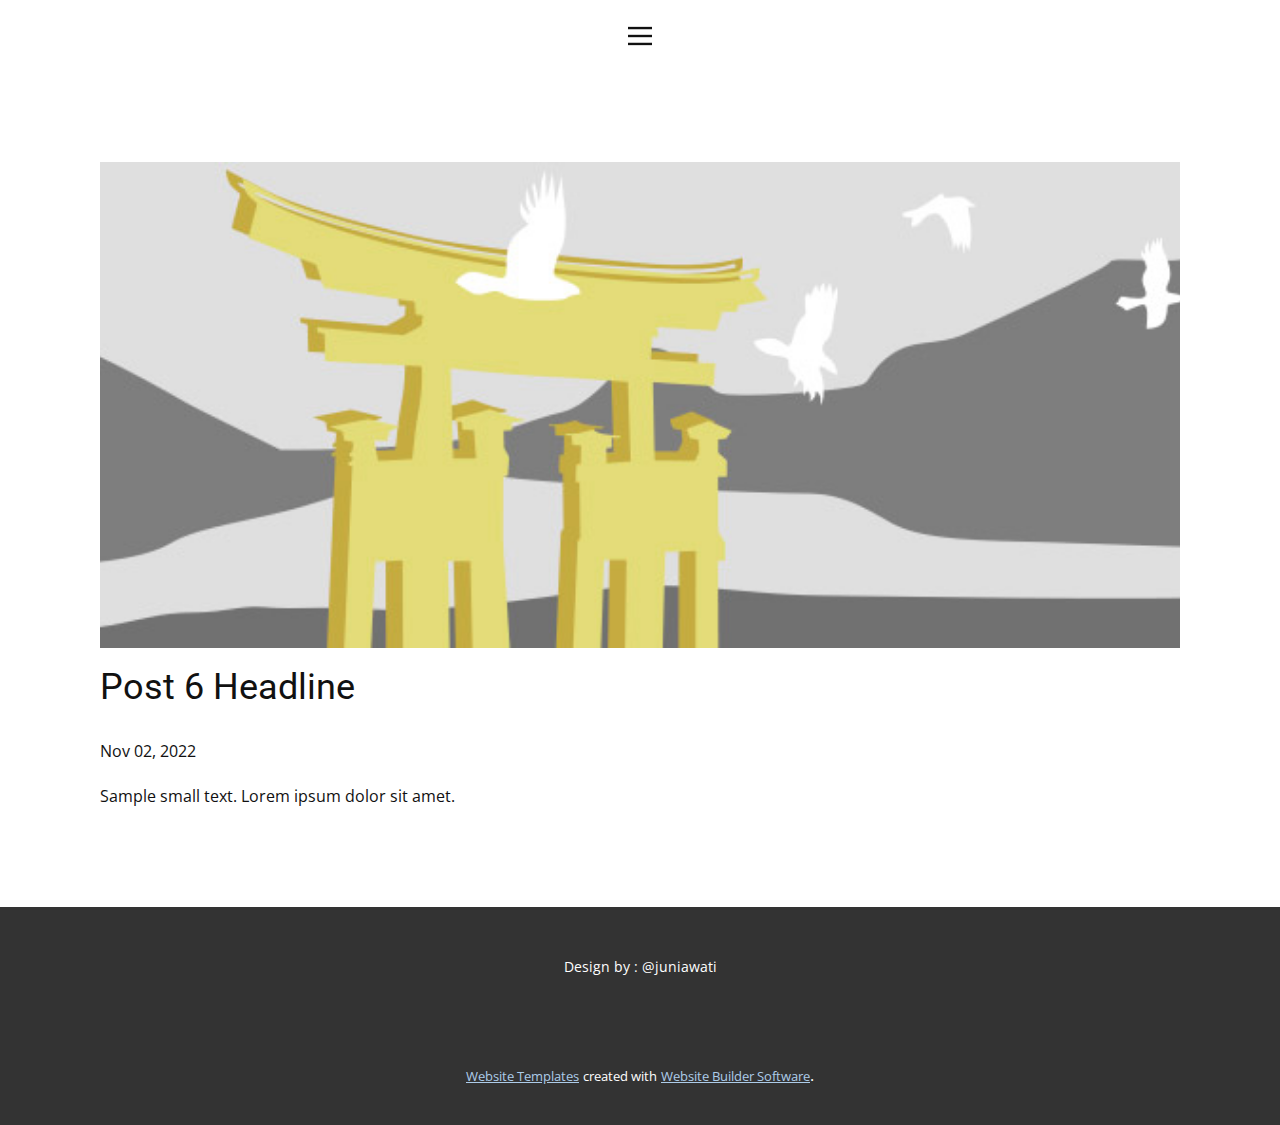
<file: blog/post-5.html>
<!DOCTYPE html>
<html style="font-size: 16px;" lang="en"><head>
    <meta name="viewport" content="width=device-width, initial-scale=1.0">
    <meta charset="utf-8">
    <meta name="keywords" content="Post 1 Headline">
    <meta name="description" content="">
    <title>Post 6 Headline</title>
    <link rel="stylesheet" href="../nicepage.css" media="screen">
<link rel="stylesheet" href="../Post-Template.css" media="screen">
    <script class="u-script" type="text/javascript" src="../jquery.js" defer=""></script>
    <script class="u-script" type="text/javascript" src="../nicepage.js" defer=""></script>
    <meta name="generator" content="Nicepage 4.20.1, nicepage.com">
    <link id="u-theme-google-font" rel="stylesheet" href="https://fonts.googleapis.com/css?family=Roboto:100,100i,300,300i,400,400i,500,500i,700,700i,900,900i|Open+Sans:300,300i,400,400i,500,500i,600,600i,700,700i,800,800i">
    
    
    <script type="application/ld+json">{
		"@context": "http://schema.org",
		"@type": "Organization",
		"name": ""
}</script>
    <meta name="theme-color" content="#478ac9">
  </head>
  <body class="u-body u-xl-mode" data-lang="en"><header class="u-clearfix u-header u-header" id="sec-962d"><div class="u-clearfix u-sheet u-sheet-1">
        <nav class="u-align-left u-menu u-menu-hamburger u-offcanvas u-menu-1" data-responsive-from="XL">
          <div class="menu-collapse">
            <a class="u-button-style u-nav-link" href="#" style="padding: 4px 0px; font-size: calc(1em + 8px);">
              <svg class="u-svg-link" preserveAspectRatio="xMidYMin slice" viewBox="0 0 302 302" style=""><use xmlns:xlink="http://www.w3.org/1999/xlink" xlink:href="#svg-5c50"></use></svg>
              <svg xmlns="http://www.w3.org/2000/svg" xmlns:xlink="http://www.w3.org/1999/xlink" version="1.1" id="svg-5c50" x="0px" y="0px" viewBox="0 0 302 302" style="enable-background:new 0 0 302 302;" xml:space="preserve" class="u-svg-content"><g><rect y="36" width="302" height="30"></rect><rect y="236" width="302" height="30"></rect><rect y="136" width="302" height="30"></rect>
</g><g></g><g></g><g></g><g></g><g></g><g></g><g></g><g></g><g></g><g></g><g></g><g></g><g></g><g></g><g></g></svg>
            </a>
          </div>
          <div class="u-nav-container">
            <ul class="u-nav u-unstyled u-nav-1"><li class="u-nav-item"><a class="u-button-style u-nav-link u-text-active-palette-1-base u-text-hover-palette-2-base" href="../Home.html" style="padding: 10px 20px;">Home</a>
</li><li class="u-nav-item"><a class="u-button-style u-nav-link u-text-active-palette-1-base u-text-hover-palette-2-base" href="../About.html" style="padding: 10px 20px;">About</a>
</li><li class="u-nav-item"><a class="u-button-style u-nav-link u-text-active-palette-1-base u-text-hover-palette-2-base" href="../Contact.html" style="padding: 10px 20px;">Contact</a>
</li></ul>
          </div>
          <div class="u-nav-container-collapse">
            <div class="u-align-center u-black u-container-style u-inner-container-layout u-opacity u-opacity-95 u-sidenav">
              <div class="u-inner-container-layout u-sidenav-overflow">
                <div class="u-menu-close"></div>
                <ul class="u-align-center u-nav u-popupmenu-items u-unstyled u-nav-2"><li class="u-nav-item"><a class="u-button-style u-nav-link" href="../Home.html">Home</a>
</li><li class="u-nav-item"><a class="u-button-style u-nav-link" href="../About.html">About</a>
</li><li class="u-nav-item"><a class="u-button-style u-nav-link" href="../Contact.html">Contact</a>
</li></ul>
              </div>
            </div>
            <div class="u-black u-menu-overlay u-opacity u-opacity-70"></div>
          </div>
        </nav>
      </div></header>
    <section class="u-align-center u-clearfix u-section-1" id="sec-633d">
      <div class="u-clearfix u-sheet u-valign-middle-md u-valign-middle-sm u-valign-middle-xs u-sheet-1"><!--post_details--><!--post_details_options_json--><!--{"source":""}--><!--/post_details_options_json--><!--blog_post-->
        <div class="u-container-style u-expanded-width u-post-details u-post-details-1">
          <div class="u-container-layout u-valign-middle u-container-layout-1"><!--blog_post_image-->
            <img alt="" class="u-blog-control u-expanded-width u-image u-image-default u-image-1" src="../images/8ad73f3c.jpeg"><!--/blog_post_image--><!--blog_post_header-->
            <h2 class="u-blog-control u-text u-text-1">Post 6 Headline</h2><!--/blog_post_header--><!--blog_post_metadata-->
            <div class="u-blog-control u-metadata u-metadata-1"><!--blog_post_metadata_date-->
              <span class="u-meta-date u-meta-icon">Nov 02, 2022</span><!--/blog_post_metadata_date--><!--blog_post_metadata_category-->
              <!--/blog_post_metadata_category--><!--blog_post_metadata_comments-->
              <!--/blog_post_metadata_comments-->
            </div><!--/blog_post_metadata--><!--blog_post_content-->
            <div class="u-align-justify u-blog-control u-post-content u-text u-text-2 fr-view">
  Sample small text. Lorem ipsum dolor sit amet.
  </div><!--/blog_post_content-->
          </div>
        </div><!--/blog_post--><!--/post_details-->
      </div>
    </section>
    
    
    <footer class="u-align-center u-clearfix u-footer u-grey-80 u-footer" id="sec-134c"><div class="u-clearfix u-sheet u-sheet-1">
        <p class="u-small-text u-text u-text-variant u-text-1">Design by : @juniawati</p>
      </div></footer>
    <section class="u-backlink u-clearfix u-grey-80">
      <a class="u-link" href="https://nicepage.com/website-templates" target="_blank">
        <span>Website Templates</span>
      </a>
      <p class="u-text">
        <span>created with</span>
      </p>
      <a class="u-link" href="" target="_blank">
        <span>Website Builder Software</span>
      </a>. 
    </section>
  
</body></html>
</file>
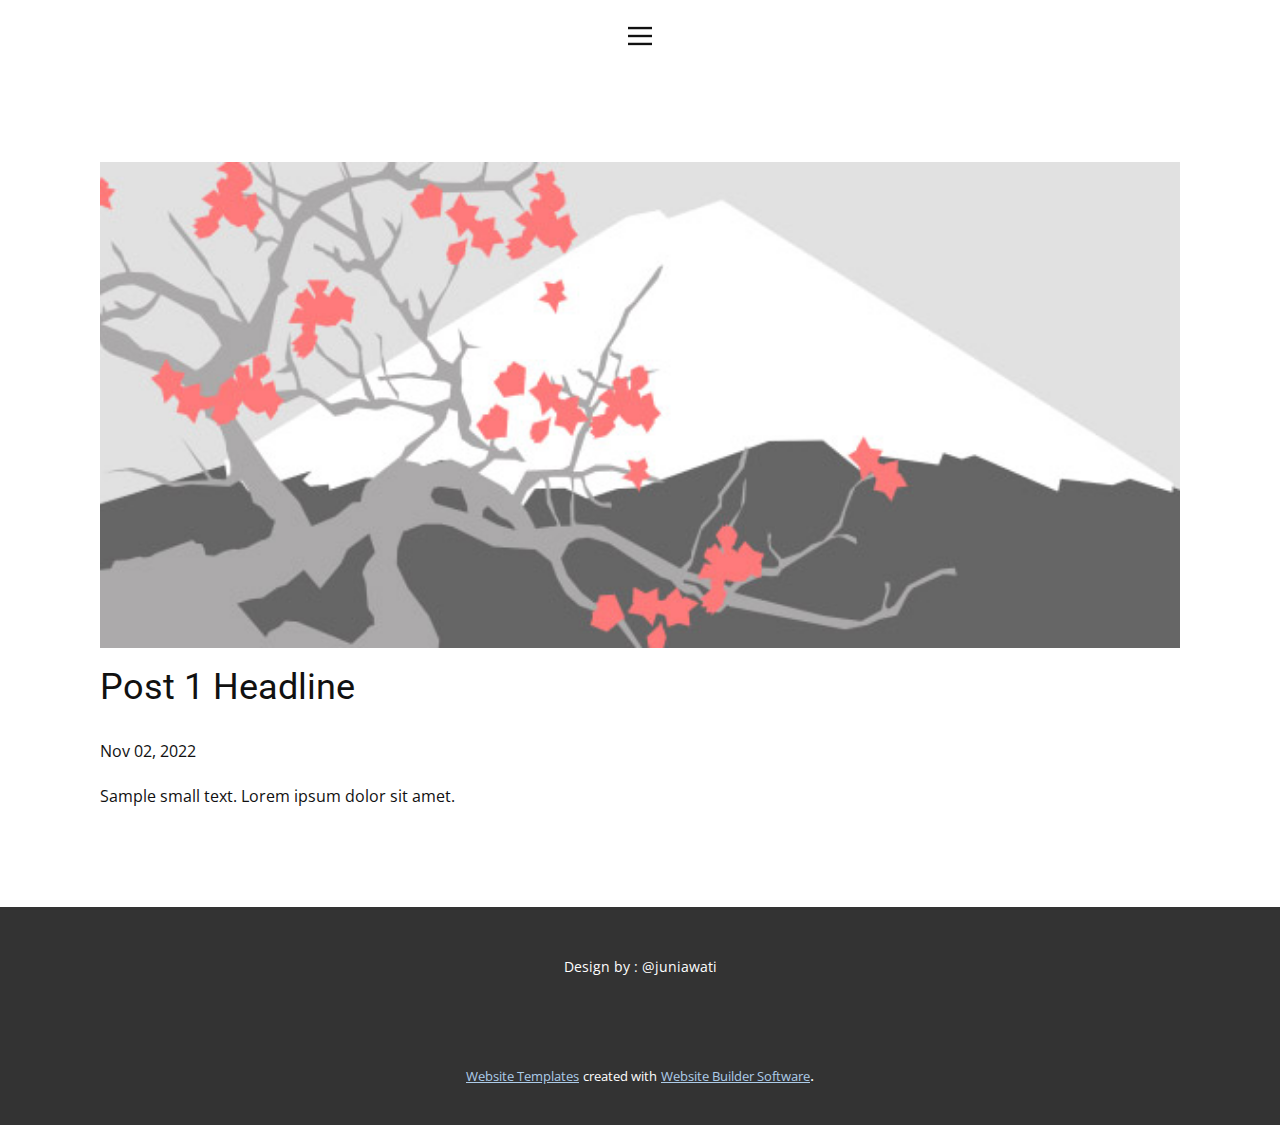
<file: blog/post.html>
<!DOCTYPE html>
<html style="font-size: 16px;" lang="en"><head>
    <meta name="viewport" content="width=device-width, initial-scale=1.0">
    <meta charset="utf-8">
    <meta name="keywords" content="Post 1 Headline">
    <meta name="description" content="">
    <title>Post 1 Headline</title>
    <link rel="stylesheet" href="../nicepage.css" media="screen">
<link rel="stylesheet" href="../Post-Template.css" media="screen">
    <script class="u-script" type="text/javascript" src="../jquery.js" defer=""></script>
    <script class="u-script" type="text/javascript" src="../nicepage.js" defer=""></script>
    <meta name="generator" content="Nicepage 4.20.1, nicepage.com">
    <link id="u-theme-google-font" rel="stylesheet" href="https://fonts.googleapis.com/css?family=Roboto:100,100i,300,300i,400,400i,500,500i,700,700i,900,900i|Open+Sans:300,300i,400,400i,500,500i,600,600i,700,700i,800,800i">
    
    
    <script type="application/ld+json">{
		"@context": "http://schema.org",
		"@type": "Organization",
		"name": ""
}</script>
    <meta name="theme-color" content="#478ac9">
  </head>
  <body class="u-body u-xl-mode" data-lang="en"><header class="u-clearfix u-header u-header" id="sec-962d"><div class="u-clearfix u-sheet u-sheet-1">
        <nav class="u-align-left u-menu u-menu-hamburger u-offcanvas u-menu-1" data-responsive-from="XL">
          <div class="menu-collapse">
            <a class="u-button-style u-nav-link" href="#" style="padding: 4px 0px; font-size: calc(1em + 8px);">
              <svg class="u-svg-link" preserveAspectRatio="xMidYMin slice" viewBox="0 0 302 302" style=""><use xmlns:xlink="http://www.w3.org/1999/xlink" xlink:href="#svg-5c50"></use></svg>
              <svg xmlns="http://www.w3.org/2000/svg" xmlns:xlink="http://www.w3.org/1999/xlink" version="1.1" id="svg-5c50" x="0px" y="0px" viewBox="0 0 302 302" style="enable-background:new 0 0 302 302;" xml:space="preserve" class="u-svg-content"><g><rect y="36" width="302" height="30"></rect><rect y="236" width="302" height="30"></rect><rect y="136" width="302" height="30"></rect>
</g><g></g><g></g><g></g><g></g><g></g><g></g><g></g><g></g><g></g><g></g><g></g><g></g><g></g><g></g><g></g></svg>
            </a>
          </div>
          <div class="u-nav-container">
            <ul class="u-nav u-unstyled u-nav-1"><li class="u-nav-item"><a class="u-button-style u-nav-link u-text-active-palette-1-base u-text-hover-palette-2-base" href="../Home.html" style="padding: 10px 20px;">Home</a>
</li><li class="u-nav-item"><a class="u-button-style u-nav-link u-text-active-palette-1-base u-text-hover-palette-2-base" href="../About.html" style="padding: 10px 20px;">About</a>
</li><li class="u-nav-item"><a class="u-button-style u-nav-link u-text-active-palette-1-base u-text-hover-palette-2-base" href="../Contact.html" style="padding: 10px 20px;">Contact</a>
</li></ul>
          </div>
          <div class="u-nav-container-collapse">
            <div class="u-align-center u-black u-container-style u-inner-container-layout u-opacity u-opacity-95 u-sidenav">
              <div class="u-inner-container-layout u-sidenav-overflow">
                <div class="u-menu-close"></div>
                <ul class="u-align-center u-nav u-popupmenu-items u-unstyled u-nav-2"><li class="u-nav-item"><a class="u-button-style u-nav-link" href="../Home.html">Home</a>
</li><li class="u-nav-item"><a class="u-button-style u-nav-link" href="../About.html">About</a>
</li><li class="u-nav-item"><a class="u-button-style u-nav-link" href="../Contact.html">Contact</a>
</li></ul>
              </div>
            </div>
            <div class="u-black u-menu-overlay u-opacity u-opacity-70"></div>
          </div>
        </nav>
      </div></header>
    <section class="u-align-center u-clearfix u-section-1" id="sec-633d">
      <div class="u-clearfix u-sheet u-valign-middle-md u-valign-middle-sm u-valign-middle-xs u-sheet-1"><!--post_details--><!--post_details_options_json--><!--{"source":""}--><!--/post_details_options_json--><!--blog_post-->
        <div class="u-container-style u-expanded-width u-post-details u-post-details-1">
          <div class="u-container-layout u-valign-middle u-container-layout-1"><!--blog_post_image-->
            <img alt="" class="u-blog-control u-expanded-width u-image u-image-default u-image-1" src="../images/0fd3416c.jpeg"><!--/blog_post_image--><!--blog_post_header-->
            <h2 class="u-blog-control u-text u-text-1">Post 1 Headline</h2><!--/blog_post_header--><!--blog_post_metadata-->
            <div class="u-blog-control u-metadata u-metadata-1"><!--blog_post_metadata_date-->
              <span class="u-meta-date u-meta-icon">Nov 02, 2022</span><!--/blog_post_metadata_date--><!--blog_post_metadata_category-->
              <!--/blog_post_metadata_category--><!--blog_post_metadata_comments-->
              <!--/blog_post_metadata_comments-->
            </div><!--/blog_post_metadata--><!--blog_post_content-->
            <div class="u-align-justify u-blog-control u-post-content u-text u-text-2 fr-view">
  Sample small text. Lorem ipsum dolor sit amet.
  </div><!--/blog_post_content-->
          </div>
        </div><!--/blog_post--><!--/post_details-->
      </div>
    </section>
    
    
    <footer class="u-align-center u-clearfix u-footer u-grey-80 u-footer" id="sec-134c"><div class="u-clearfix u-sheet u-sheet-1">
        <p class="u-small-text u-text u-text-variant u-text-1">Design by : @juniawati</p>
      </div></footer>
    <section class="u-backlink u-clearfix u-grey-80">
      <a class="u-link" href="https://nicepage.com/website-templates" target="_blank">
        <span>Website Templates</span>
      </a>
      <p class="u-text">
        <span>created with</span>
      </p>
      <a class="u-link" href="" target="_blank">
        <span>Website Builder Software</span>
      </a>. 
    </section>
  
</body></html>
</file>
